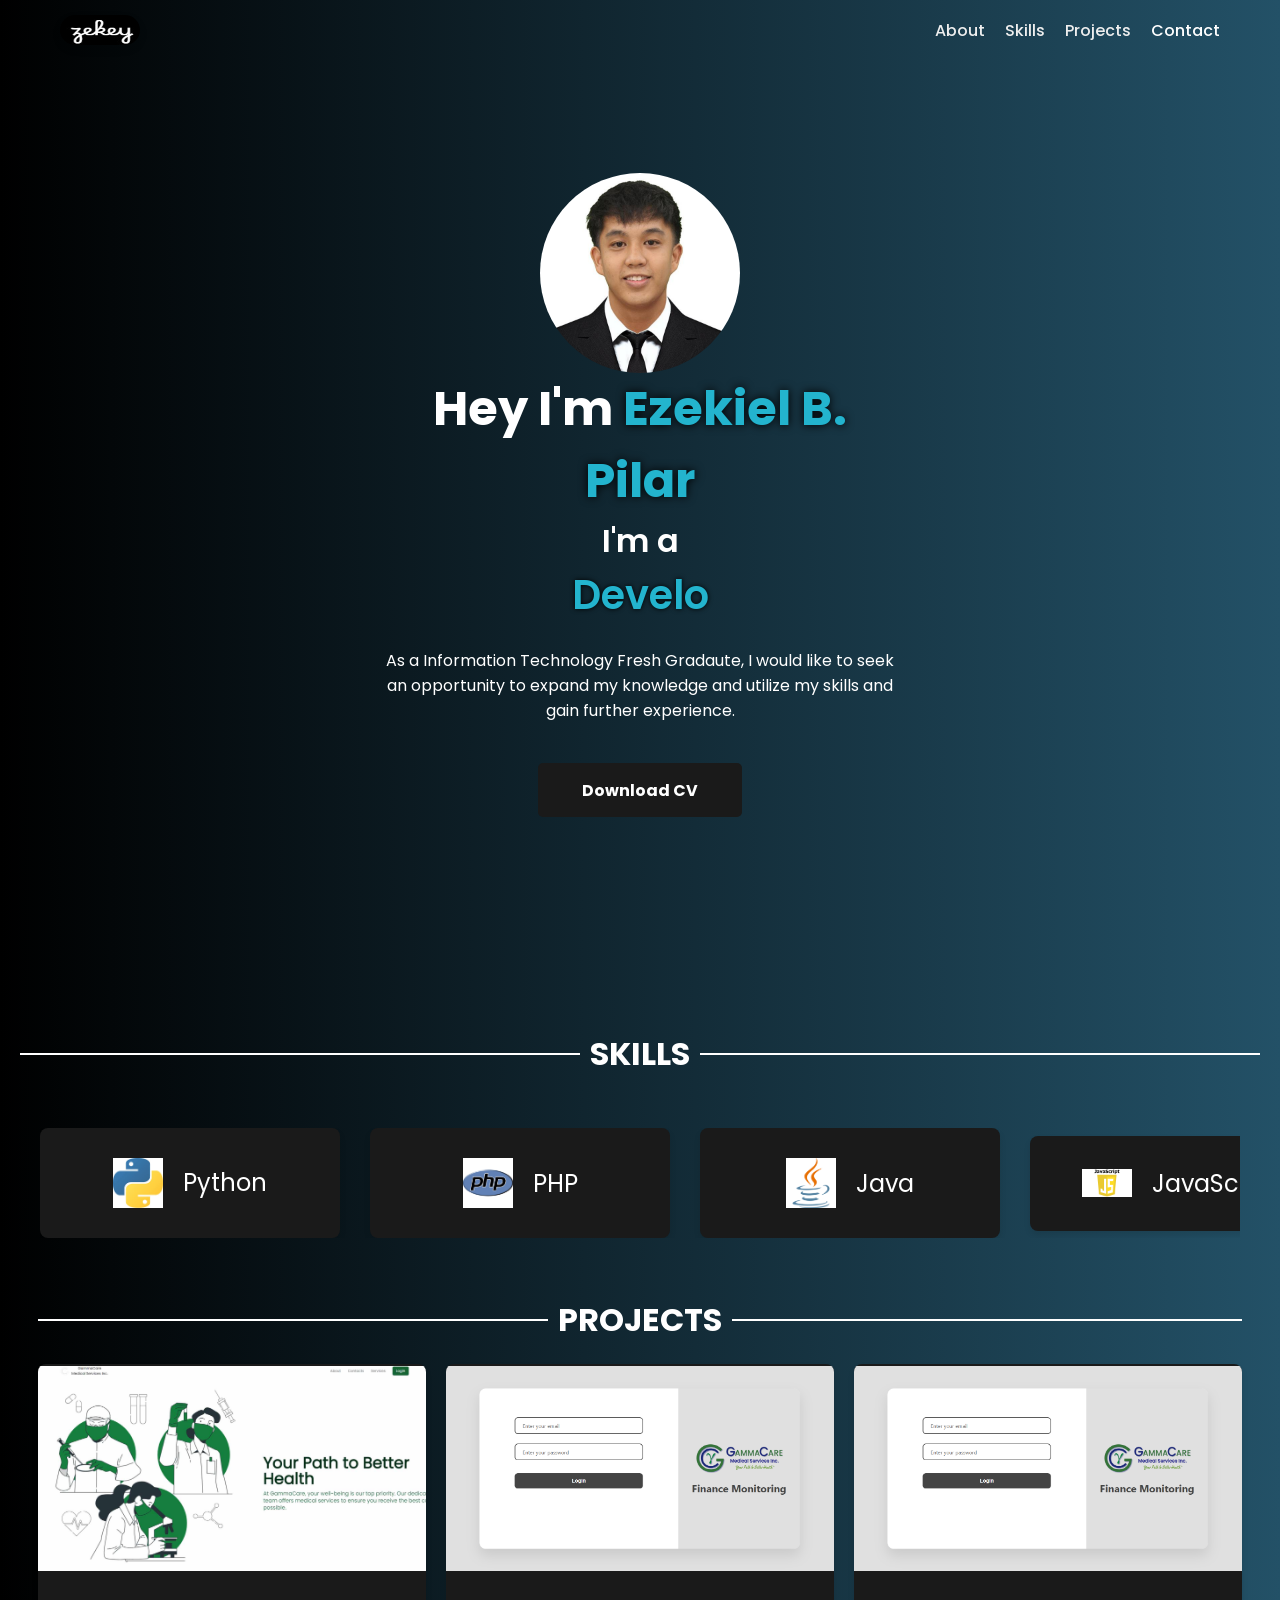
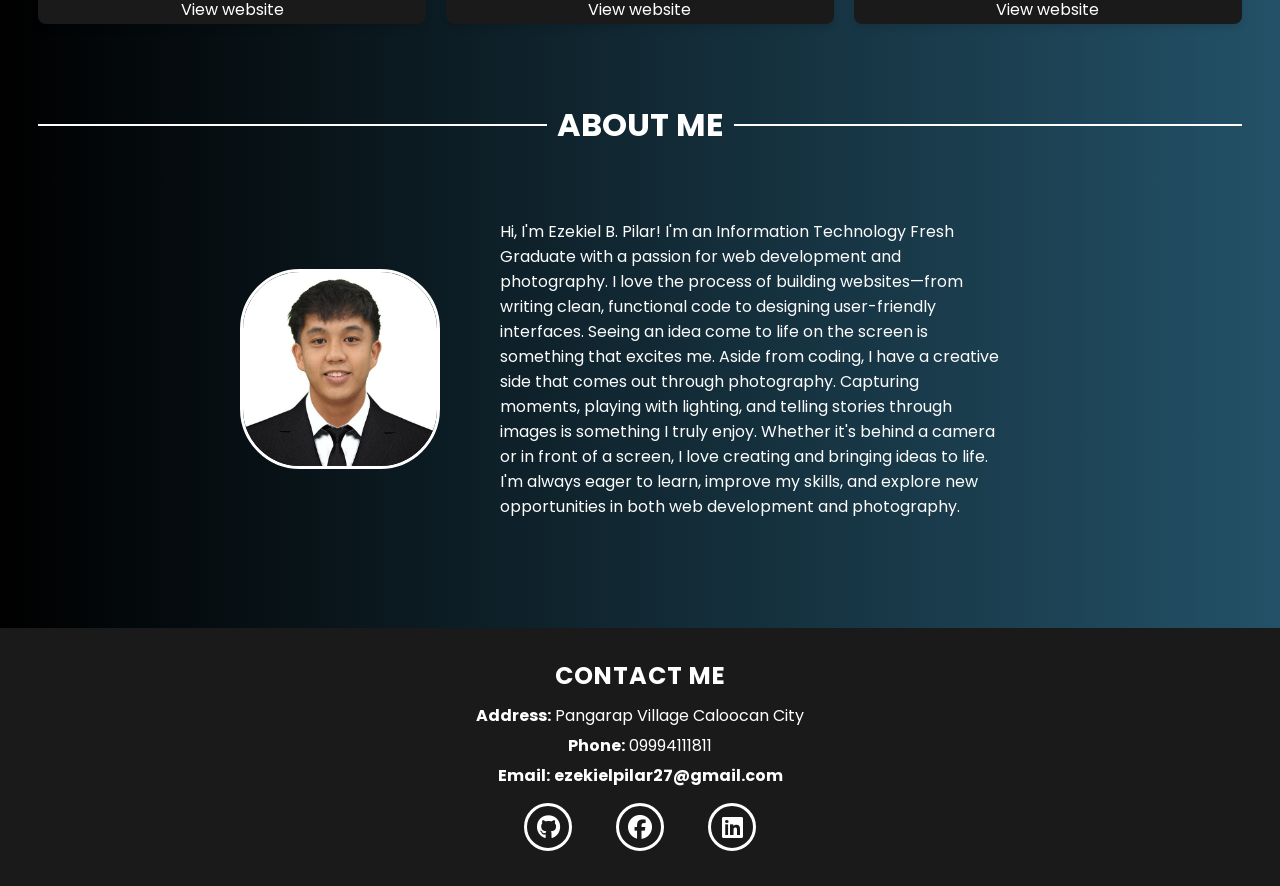
<file: index.html>
<!DOCTYPE html>
<html lang="en">
<head>
    <meta charset="UTF-8">
    <meta name="viewport" content="width=device-width, initial-scale=1.0">
    <link rel="stylesheet" href="https://cdnjs.cloudflare.com/ajax/libs/font-awesome/6.7.1/css/all.min.css">
    <title>My Portfolio</title>
    <link rel="stylesheet" href="LandingPage.css">
    <link rel="stylesheet" href="https://unpkg.com/aos@next/dist/aos.css" />
    
</head>
<body>
    <nav>
        <div class="nav-container">
            <div class="logo" >
                <span><img src="images/zekey.jpg" class="zekey-logo" alt=""></span>
            </div>
            <div class="links">
                <div class="link" ><a href="#about">About</a></div>
                <div class="link" ><a href="#skills">Skills</a></div>
                <div class="link" ><a href="#projects">Projects</a></div>
                <div class="link contact-btn"><a href="#footer">Contact</a></div>
            </div>
            <i class="fa-solid fa-bars hamburg" onclick="toggleMenu()"></i>
        </div>
        <div class="dropdown">
            <a href="#home" onclick="toggleMenu()">Home</a>
            <a href="#about" onclick="toggleMenu()">About</a>
            <a href="#skills" onclick="toggleMenu()">Skills</a>
            <a href="#projects" onclick="toggleMenu()">Projects</a>
            <a href="#footer" onclick="toggleMenu()">Contact</a>
        </div>
    </nav>

    <section id="home">
        <div class="main-container">
            <div class="image" >
                <img src="images/profile.jpg" alt="">
            </div>
            <div class="content">
                <h1 data-aos="fade-left" >Hey I'm <span>Ezekiel B. Pilar</span></h1>
                <div class="typewriter"  data-aos-delay="900">
                    I'm a <span class="typing-text"></span>
                </div>                
                <p d>As a Information Technology Fresh Gradaute, I would like to seek an opportunity to expand my knowledge and utilize my skills and gain further experience.</p>
                <div class="btn">
                    <a href="files/EZEKIEL_PILAR_RESUME.pdf" download>
                        <button>Download CV</button>
                    </a>
                </div>
                
            </div>
        </div>
    </section>

    <section id="skills">
        <h2>
            <span class="line"></span>
            SKILLS
            <span class="line"></span>
        </h2>
        <div class="carousel-container">
            <div class="skills-carousel">
                <div class="skill-box">
                    <img src="images/pythonLogo.jpg" alt="">
                    <p>Python</p>
                </div>
                <div class="skill-box">
                    <img src="images/phpLogo.png" alt="">
                    <p>PHP</p>
                </div>
                <div class="skill-box">
                    <img src="images/JavaLogo.png" alt="">
                    <p>Java</p>
                </div>
                <div class="skill-box">
                    <img src="images/JavaScript-logo.png" alt="">
                    <p>JavaScript</p>
                </div>
                <div class="skill-box">
                    <img src="images/SQLLogo.png" alt="">
                    <p>SQL</p>
                </div>
                <!-- Duplicate skills for infinite loop -->
                <div class="skill-box">
                    <img src="images/pythonLogo.jpg" alt="">
                    <p>Python</p>
                </div>
                <div class="skill-box">
                    <img src="images/phpLogo.png" alt="">
                    <p>PHP</p>
                </div>
                <div class="skill-box">
                    <img src="images/JavaLogo.png" alt="">
                    <p>Java</p>
                </div>
                <div class="skill-box">
                    <img src="images/JavaScript-logo.png" alt="">
                    <p>JavaScript</p>
                </div>
                <div class="skill-box">
                    <img src="images/SQLLogo.png" alt="">
                    <p>SQL</p>
                </div>
            </div>
        </div>
    </section>

   <!-- Fix for your projects section -->
<section id="projects">
    <h2>
        <span class="line"></span>
        PROJECTS
        <span class="line"></span>
    </h2>
    
    <div class="projects-grid">
        <div class="project-box">
            <img src="images/Project1.jpg" alt="HRIS Project">
        <a href="https://zekeyy.github.io/Finance-Monitoring/" target="_blank">View website</a>
        </div>
        <div class="project-box">
            <img src="images/Project2.png" alt="Finance Monitoring Project">
            
            <a href="https://zekeyy.github.io/Finance-Monitoring/" target="_blank">View website</a>
        </div>
            <div class="project-box">
            <img src="images/Project2.png" alt="Finance Monitoring Project">
            
            <a href="https://zekeyy.github.io/Finance-Monitoring/" target="_blank">View website</a>
        </div>
    </div>
</section>
    
    
    <section id="about">
        <h2>
            <span class="line"></span>
            ABOUT ME
            <span class="line"></span>
        </h2>
        <div class="about-container">
            
            <img src="images/profile.jpg" alt="Owner's Photo">
            <div class="about-info">
                <p>Hi, I'm Ezekiel B. Pilar! I'm an Information Technology Fresh Graduate with a passion for web development and photography. I love the process of building websites—from writing clean, functional code to designing user-friendly interfaces. Seeing an idea come to life on the screen is something that excites me.

                    Aside from coding, I have a creative side that comes out through photography. Capturing moments, playing with lighting, and telling stories through images is something I truly enjoy. Whether it's behind a camera or in front of a screen, I love creating and bringing ideas to life.
                    
                    I'm always eager to learn, improve my skills, and explore new opportunities in both web development and photography.</p>
                
            </div>
        </div>
    </section>
    
    
    
    <footer id="footer">
        <div class="footer-container">
            <h2>Contact me</h2>
            <p><strong>Address:</strong> Pangarap Village Caloocan City</p>
            <p><strong>Phone:</strong> 09994111811</p>
            <p><strong>Email:</strong> <a href="#">ezekielpilar27@gmail.com</a></p>
            <div class="content">
                <div class="social-links" >
                    <a href="https://github.com/Zekeyy" target="_blank"><i class="fa-brands fa-github" ></i></a>
                    <a href="https://www.facebook.com/ezekiel.pilar.1/" target="_blank"><i class="fa-brands fa-facebook"></i></a>
                    <a href="https://www.linkedin.com/in/ezekiel-pilar-6880062ba/"target="_blank"><i class="fa-brands fa-linkedin"></i></a>
                   
                </div>
            </div>
        </div>
    </footer>
    
    
    <button class="return-home-btn">&#8593;</button>
    
    <!-- External JavaScript files -->
    <script src="https://unpkg.com/aos@next/dist/aos.js"></script>
    <script src="LandingPage.js"></script>
</body>
</html>
</file>
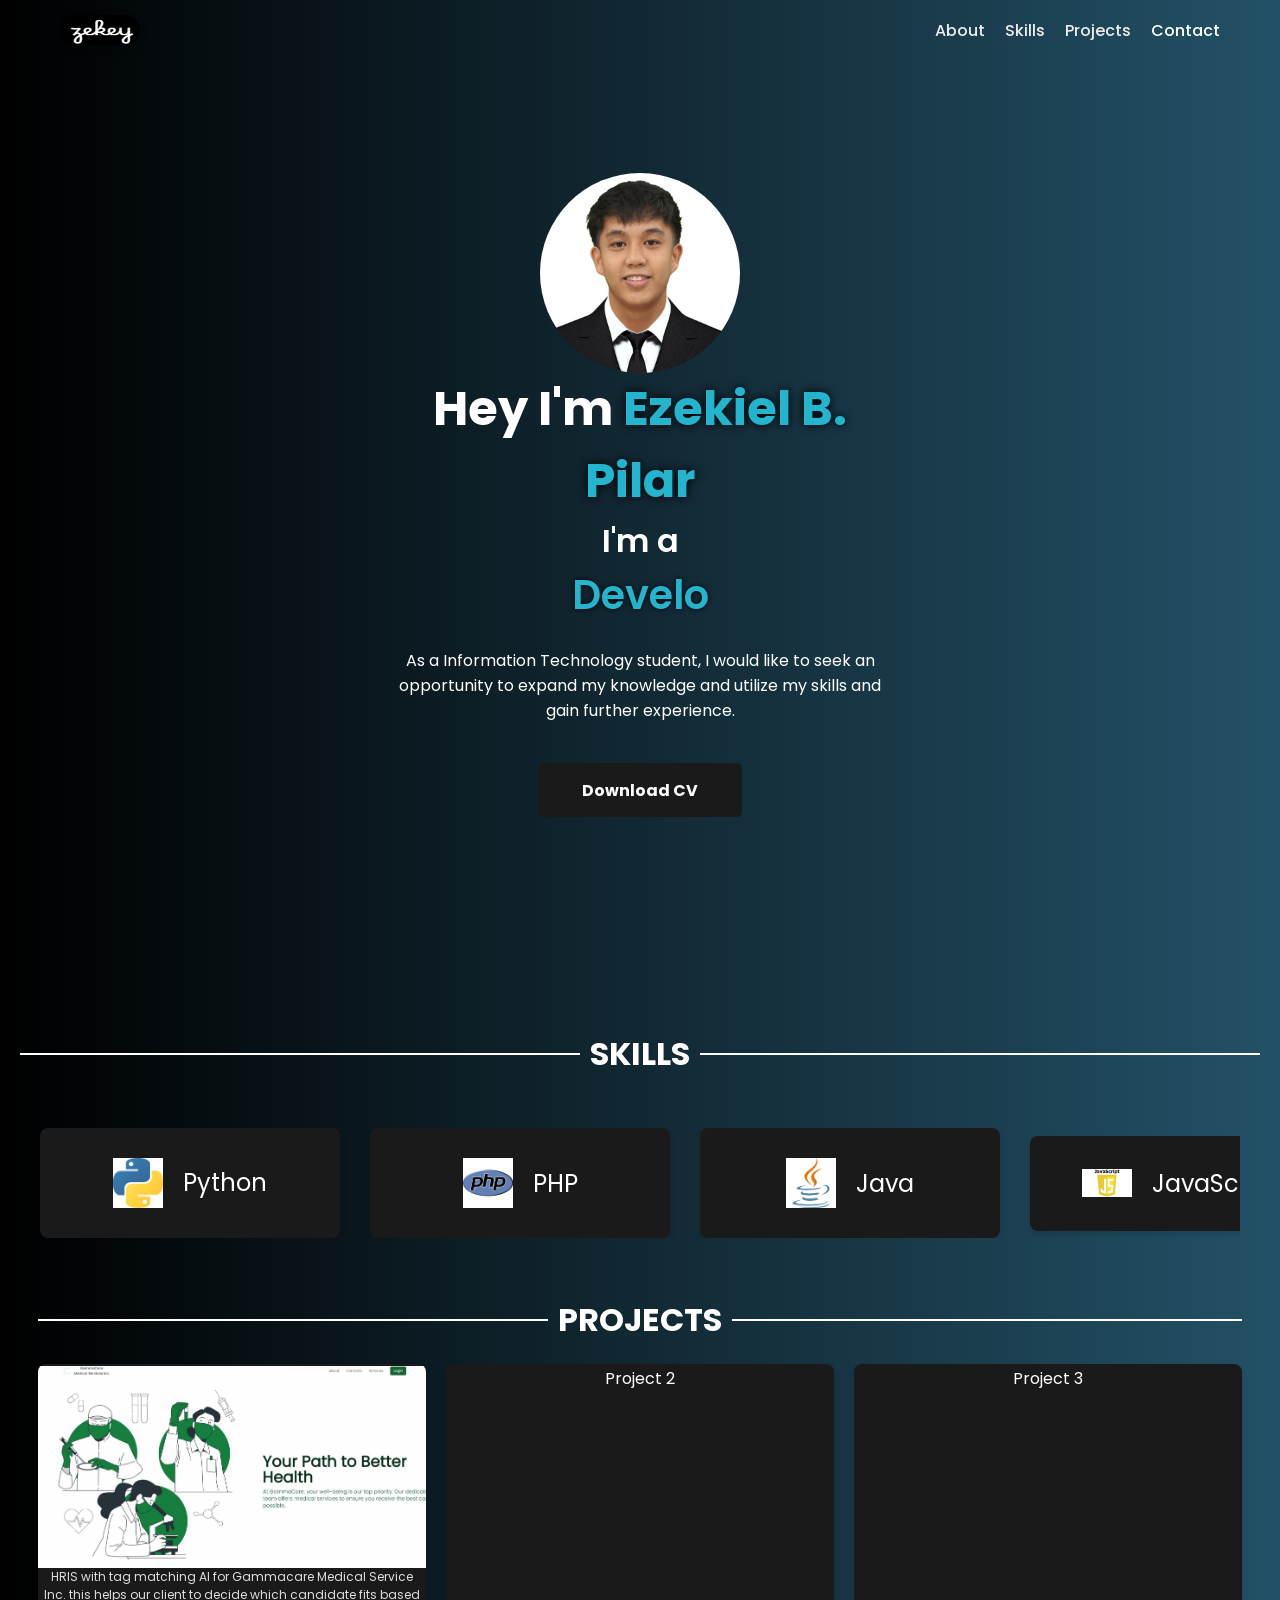
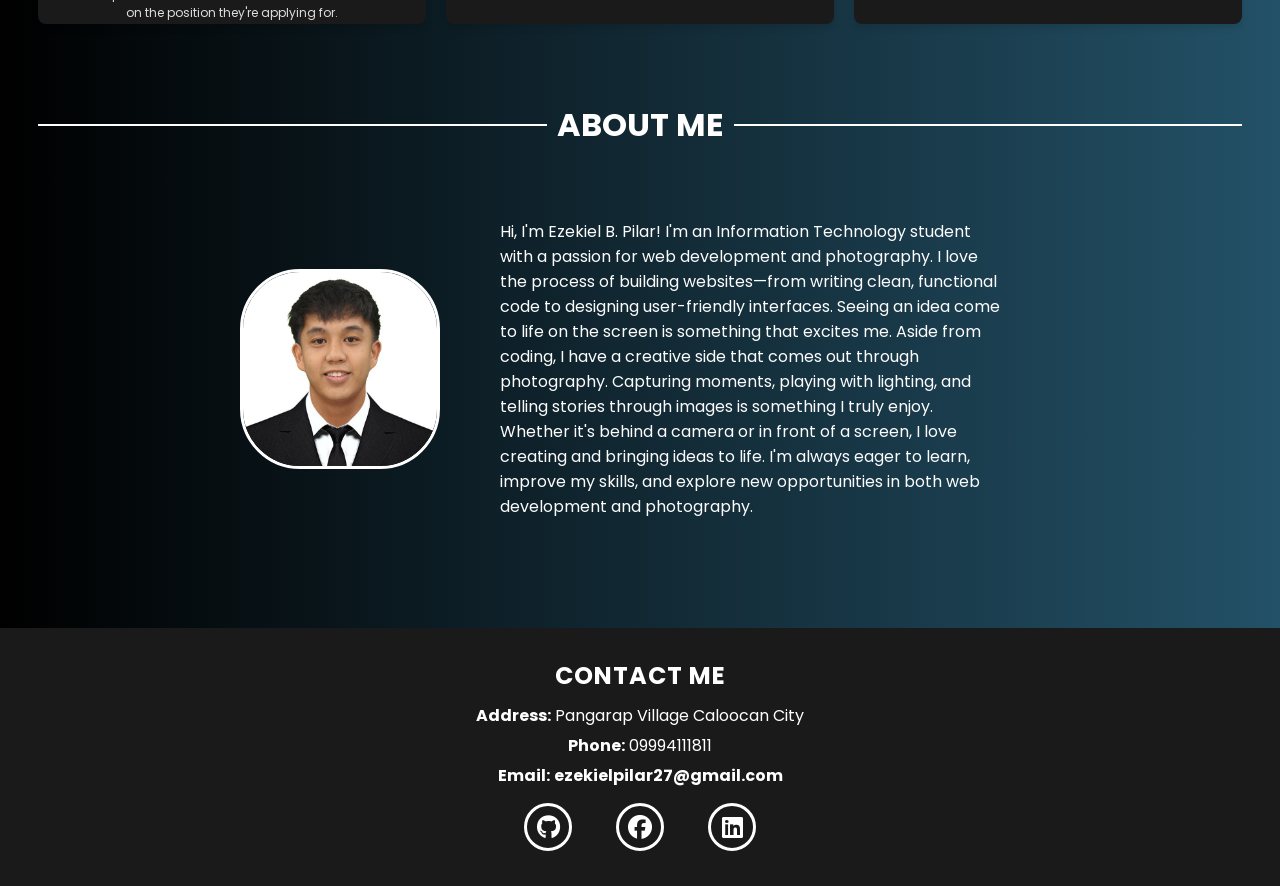
<file: LandingPage.html>
<!DOCTYPE html>
<html lang="en">
<head>
    <meta charset="UTF-8">
    <meta name="viewport" content="width=device-width, initial-scale=1.0">
    <link rel="stylesheet" href="https://cdnjs.cloudflare.com/ajax/libs/font-awesome/6.7.1/css/all.min.css">
    <title>My Portfolio</title>
    <link rel="stylesheet" href="LandingPage.css">
    <link rel="stylesheet" href="https://unpkg.com/aos@next/dist/aos.css" />
    
</head>
<body>
    <nav>
        <div class="nav-container">
            <div class="logo" >
                <span><img src="images/zekey.jpg" class="zekey-logo" alt=""></span>
            </div>
            <div class="links">
                <div class="link" ><a href="#about">About</a></div>
                <div class="link" ><a href="#skills">Skills</a></div>
                <div class="link" ><a href="#projects">Projects</a></div>
                <div class="link contact-btn"><a href="#footer">Contact</a></div>
            </div>
            <i class="fa-solid fa-bars hamburg" onclick="toggleMenu()"></i>
        </div>
        <div class="dropdown">
            <a href="#home" onclick="toggleMenu()">Home</a>
            <a href="#about" onclick="toggleMenu()">About</a>
            <a href="#skills" onclick="toggleMenu()">Skills</a>
            <a href="#projects" onclick="toggleMenu()">Projects</a>
            <a href="#footer" onclick="toggleMenu()">Contact</a>
        </div>
    </nav>

    <section id="home">
        <div class="main-container">
            <div class="image" >
                <img src="images/profile.jpg" alt="">
            </div>
            <div class="content">
                <h1 data-aos="fade-left" >Hey I'm <span>Ezekiel B. Pilar</span></h1>
                <div class="typewriter"  data-aos-delay="900">
                    I'm a <span class="typing-text"></span>
                </div>                
                <p d>As a Information Technology student, I would like to seek an opportunity to expand my knowledge and utilize my skills and gain further experience.</p>
                <div class="btn">
                    <a href="files/RESUME FOR IT INTERNSHIP.pdf" download>
                        <button>Download CV</button>
                    </a>
                </div>
                
            </div>
        </div>
    </section>

    <section id="skills">
        <h2>
            <span class="line"></span>
            SKILLS
            <span class="line"></span>
        </h2>
        <div class="carousel-container">
            <div class="skills-carousel">
                <div class="skill-box">
                    <img src="images/pythonLogo.jpg" alt="">
                    <p>Python</p>
                </div>
                <div class="skill-box">
                    <img src="images/phpLogo.png" alt="">
                    <p>PHP</p>
                </div>
                <div class="skill-box">
                    <img src="images/JavaLogo.png" alt="">
                    <p>Java</p>
                </div>
                <div class="skill-box">
                    <img src="images/JavaScript-logo.png" alt="">
                    <p>JavaScript</p>
                </div>
                <div class="skill-box">
                    <img src="images/SQLLogo.png" alt="">
                    <p>SQL</p>
                </div>
                <!-- Duplicate skills for infinite loop -->
                <div class="skill-box">
                    <img src="images/pythonLogo.jpg" alt="">
                    <p>Python</p>
                </div>
                <div class="skill-box">
                    <img src="images/phpLogo.png" alt="">
                    <p>PHP</p>
                </div>
                <div class="skill-box">
                    <img src="images/JavaLogo.png" alt="">
                    <p>Java</p>
                </div>
                <div class="skill-box">
                    <img src="images/JavaScript-logo.png" alt="">
                    <p>JavaScript</p>
                </div>
                <div class="skill-box">
                    <img src="images/SQLLogo.png" alt="">
                    <p>SQL</p>
                </div>
            </div>
        </div>
    </section>

    <section id="projects">
        <h2>
            <span class="line"></span>
            PROJECTS
            <span class="line"></span>
        </h2>
        
        <div class="projects-grid">
            <div class="project-box"> <img src="images/Project1.jpg" alt="">
            <p>HRIS with tag matching AI for Gammacare Medical Service Inc.
                this helps our client to decide which candidate fits based on the position they're applying for.
            </p></div>
            <div class="project-box">Project 2</div>
            <div class="project-box">Project 3</div>
        </div>
    </section>
    
    
    <section id="about">
        <h2>
            <span class="line"></span>
            ABOUT ME
            <span class="line"></span>
        </h2>
        <div class="about-container">
            
            <img src="images/profile.jpg" alt="Owner's Photo">
            <div class="about-info">
                <p>Hi, I'm Ezekiel B. Pilar! I'm an Information Technology student with a passion for web development and photography. I love the process of building websites—from writing clean, functional code to designing user-friendly interfaces. Seeing an idea come to life on the screen is something that excites me.

                    Aside from coding, I have a creative side that comes out through photography. Capturing moments, playing with lighting, and telling stories through images is something I truly enjoy. Whether it's behind a camera or in front of a screen, I love creating and bringing ideas to life.
                    
                    I'm always eager to learn, improve my skills, and explore new opportunities in both web development and photography.</p>
                
            </div>
        </div>
    </section>
    
    
    
    <footer id="footer">
        <div class="footer-container">
            <h2>Contact me</h2>
            <p><strong>Address:</strong> Pangarap Village Caloocan City</p>
            <p><strong>Phone:</strong> 09994111811</p>
            <p><strong>Email:</strong> <a href="#">ezekielpilar27@gmail.com</a></p>
            <div class="content">
                <div class="social-links" >
                    <a href="https://github.com/Zekeyy" target="_blank"><i class="fa-brands fa-github" ></i></a>
                    <a href="https://www.facebook.com/ezekiel.pilar.1/" target="_blank"><i class="fa-brands fa-facebook"></i></a>
                    <a href="https://www.linkedin.com/in/ezekiel-pilar-6880062ba/"target="_blank"><i class="fa-brands fa-linkedin"></i></a>
                   
                </div>
            </div>
        </div>
    </footer>
    
    
    <button class="return-home-btn">&#8593;</button>
    
    <!-- External JavaScript files -->
    <script src="https://unpkg.com/aos@next/dist/aos.js"></script>
    <script src="LandingPage.js"></script>
</body>
</html>
</file>
<file: LandingPage.css>
@import url('https://fonts.googleapis.com/css2?family=Poppins:wght@100;200;300;400;500;600&display=swap');

*{
    padding: 0;
    margin: 0;
    font-family: 'Poppins', sans-serif;
    box-sizing: border-box;
}

html {
    overflow-x: hidden; /* Keep horizontal scrolling disabled */
    scroll-behavior: smooth; /* Enables smooth scrolling */
}

body {
    width: 100%;
    min-height: 100vh; /* Ensure body covers the full viewport */
    background: rgb(0,0,0);
background: linear-gradient(90deg, rgba(0,0,0,1) 0%, rgba(35,81,103,1) 100%);
    overflow-x: hidden; /* Prevent horizontal scrolling */
}

nav {
    width: 100%;
    height: 10vh;
    position: fixed;
    top: 0;
    left: 0;
    background-color: rgba(255, 255, 255, 0); /* Transparent at first */
    transition: background-color 0.4s ease, box-shadow 0.4s ease;
    z-index: 1000;
    padding: 15px 0;
    animation: fadeIn 1s ease-in-out;
}

nav.scrolled {
    background-color: transparent; /* Make the navbar visible after scrolling */
   
}

/* New class for hiding navbar */
nav.hide-nav {
    top: -100px; /* Hide navbar when about section is reached */
    transition: top 0.4s ease-in-out;
}
a{
cursor: pointer;
color: white;
text-decoration: none;
}
a:hover{
color: rgba(35,81,103,1);
}
.return-home-btn {
    position: fixed;
    bottom: 20px;
    right: 20px;
    margin: 10px;
   padding: 10px 20px;
   text-align: center;
   text-transform: uppercase;
   transition: 0.5s;
   background-size: 200% auto;
   color: white;            
   box-shadow: 0 0 20px#5291ad;
   border-radius: 10px;
   cursor: pointer;
    background-color: #235167;
    color: rgb(255, 255, 255);
    border: none;
    border-radius: 50%;
    display: none;
    z-index: 999;
}

.return-home-btn {background-image: linear-gradient(to right, #283048 0%, #859398  51%, #283048  100%)}


 .return-home-btn:hover {
   background-position: right center; /* change the direction of the change here */
   color: #fff;
   text-decoration: none;
 }

.return-home-btn.show {
    display: block; /* Show button when the about section is reached */
}

 



#home {
    padding-top: 10vh; /* Prevents home section from being hidden under navbar */
}


.nav-container {
    display: flex;
    justify-content: space-between;
    align-items: center;
    max-width: 1200px;
    margin: auto;
    padding: 0 20px;
}

.logo {
    font-size: 24px;
    font-weight: bold;
    cursor: pointer;
}

.logo span{
    color: rgb(226, 226, 226);
    text-shadow: 0 0 10px rgb(0, 0, 0);
}
.hamburg {
    display: none;
    font-size: 24px;
    cursor: pointer;
    transition: transform 0.3s ease;
}
 .cancel{
    cursor: pointer;
    position: absolute;
    right: 15px;
    top: 10px;
    color: black;
    font-size: 2rem;
    display: none;
}

.links {
    display: flex;
    gap: 20px;
}

.link a {
    text-decoration: none;
    color: #EEEEEE;
    font-weight: 500;
    transition: color 0.3s ease;
}

.link a:hover {
    color: #C73659;
}

.nav-container .links a::before{
    position: absolute;
    content: "";
    bottom: -3px;
    left: 0;
    width: 0%;
    height: 3px;
   
    transition: 0.2s linear;
}

.nav-container .links a:hover::before{
    width: 100%;
}

.nav-container .contact-btn{
    background-color: transparent;
    border-radius: 20px;
    transition: 0.2s linear;
}

.nav-container .contact-btn a{
    color: rgb(255, 255, 255);
    transition: 0.3s linear;
}

.nav-container .contact-btn:hover, .nav-container .contact-btn:hover a{
   
    color: white;
    cursor: pointer;
}

.nav-container .links a:hover{
    color: rgb(37, 87, 116);
    text-shadow: 0 0 10px #1a1a1a;
}
.dropdown {
    display: none;
    position: absolute;
    top: 60px;
    right: 20px;
    width: 200px;
    border-radius: 8px;
    box-shadow: 0 4px 8px rgba(0, 0, 0, 0.1);
    padding: 10px;
    opacity: 0;
    transform: translateY(-10px);
    transition: opacity 0.3s ease, transform 0.3s ease;
}

.dropdown a {
    display: block;
    padding: 10px;
    text-decoration: none;
    color: black;
 
}

.dropdown a:hover {
    background:  rgb(109,67, 0);
    
}

/* Show dropdown */
.dropdown.show {
    display: block;
    opacity: 1;
    transform: translateY(0);
}

.dropdown .links a:hover{
    background-color: rgb(109,67, 0);
}

section {
     /*min-height: 100vh; Ensures each section takes up full screen height */
    padding: 50px 0; /* Adds some space */
}

.main-container {
    width: 100%;
    height: 100vh; /* Full screen height */
    display: flex;
    justify-content: center; /* Center horizontally */
    align-items: center; /* Center vertically */
    flex-direction: column; /* Stack items vertically if needed */
    text-align: center;
}

.main-container .image {
    display: flex;
    justify-content: center; /* Center horizontally */
    align-items: center; /* Center vertically */
    width: 100%;
}

.main-container .image img {
    width: 200px; /* Adjust the size as needed */
    height: 200px;
    border-radius: 50%;
    object-fit: cover; /* Ensures the image fills the circle */
}


.main-container .content{
    color: rgb(255, 255, 255);
    width: 40%;
    min-height: 100px;
}

.content h1{
    font-size: clamp(1rem, 2rem + 5vw, 3rem);
    

}

.content h1 span{
    color: #23b4ce;
    text-shadow: 0 0 10px rgb(0, 0, 0);
}

.typewriter {
    font-weight: 600;
    font-size: clamp(1rem, 1rem + 5vw, 2rem);
    color: rgb(255, 255, 255);
}

.typing-text {
    display: inline-block;
    white-space: nowrap;
    overflow: hidden;
    font-size: 2.5rem;
    color: #23b4ce;
    text-shadow: 0 0 5px rgb(0, 0, 0);
    animation: typing 2s steps(9, end) forwards, blink 0.6s infinite;
    width: fit-content; /* Make the width fit the content */
}

/* Typing animation */
@keyframes typing {
    from {
        width: 0;
    }
    to {
        width: 100%;
    }
}

/* Blinking cursor animation */
@keyframes blink {
    50% {
        border-color: transparent;
    }
}
/* Grid for Projects Section */
#projects {
    padding: 2.4rem;
    text-align: center;
    color: #ffffff;
}

.projects-grid {
    display: grid;
    grid-template-columns: repeat(3, 1fr); /* 3 columns */
    gap: 20px; /* Space between grid items */
    margin-top: 20px;
}
.project-box {
    background-color:  #1a1a1a;
    padding: 2px;
    border-radius: 8px;
    box-shadow: 0 4px 6px rgba(0, 0, 0, 0.1);
    text-align: center;
    display: flex;
    flex-direction: column;
    align-items: center;
    justify-content: space-between;
    height: 260px;
    overflow: hidden;
    transition: transform 0.3s ease-in-out; /* Smooth transition */
}

.project-box:hover {
    transform: scale(1.05); /* Zooms in the whole box slightly */
}

.project-box img {  
    width: 400px;
    height: 80%; /* Make the image take half the box */
    object-fit: cover; /* Ensure it fills the area properly */
    border-radius: 6px;
}

.project-box p {
    margin-top: auto; /* Pushes the text to the bottom */
    color: rgb(223, 221, 221);
    font-size: 12px;
}



h2 {
    display: flex;
    align-items: center;
    justify-content: center;
    gap: 10px; /* Adjust spacing */
    font-size: 2rem;
}

.line {
    flex-grow: 1;
    height: 2px;
    background-color: rgb(255, 255, 255); /* Adjust color */
}


/* Carousel Styles for Skills Section */
#skills {
    padding: 20px;
    text-align: center;
    color: #ffffff;
    overflow: hidden;
}

.carousel-container {
    position: relative;
    width: 100%;
    max-width: 1200px;
    margin: 50px auto 0;
    overflow: hidden;
}

.skills-carousel {
    display: flex;
    align-items: center;
    animation: scroll-right 20s linear infinite;
    gap: 30px;
}

.skill-box {
    display: flex;
    align-items: center;
    justify-content: center;
    min-width: 300px;
    padding: 30px;
    background-color: #1a1a1a;
    border-radius: 8px;
    box-shadow: 0 4px 6px rgba(0, 0, 0, 0.1);
    text-align: left;
    transition: transform 0.3s ease-in-out;
    flex-shrink: 0;
}

.skill-box:hover {
    transform: scale(1.05);
    animation-play-state: paused;
}

.carousel-container:hover .skills-carousel {
    animation-play-state: paused;
}

.skill-box img {
    width: 50px;
    height: auto;
    margin-right: 20px;
}

.skill-box p {
    font-size: 1.5rem;
    color: #ffffff;
    margin: 0;
}

@keyframes scroll-right {
    0% {
        transform: translateX(-100%);
    }
    100% {
        transform: translateX(0%);
    }
}

/* Responsive adjustments for carousel */
@media (max-width: 768px) {
    .skill-box {
        min-width: 250px;
        padding: 20px;
    }
    
    .skill-box p {
        font-size: 1.2rem;
    }
    
    .skills-carousel {
        animation-duration: 15s;
    }
}

@media (max-width: 480px) {
    .skill-box {
        min-width: 200px;
        padding: 15px;
    }
    
    .skill-box p {
        font-size: 1rem;
    }
    
    .skills-carousel {
        animation-duration: 12s;
    }
}


.zekey-logo {
    width: 80px;
    height: 30px;
    border-radius: 20px;
    background-color: #fff; /* White background to make the logo stand out */
    box-shadow: 0 4px 8px rgba(0, 0, 0, 0.1); /* Soft shadow for depth */
    transition: transform 0.3s ease, box-shadow 0.3s ease; /* Smooth transitions */
    display: flex;
    justify-content: center;
    align-items: center;
    overflow: hidden; /* Ensures the image fits within the rounded corners */
}

.zekey-logo img {
    width: 100%;
    height: 100%;
    object-fit: cover; /* Ensures the image covers the whole container */
    border-radius: 10px; /* Slight border radius to match the container */
}

/* Hover effect */
.zekey-logo:hover {
    transform: scale(1.05); /* Slightly enlarges the logo on hover */
    box-shadow: 0 6px 12px rgba(0, 0, 0, 0.2); /* Darker shadow for hover effect */
}


.content p{
    font-size: clamp(0.4rem, 0.2rem + 9vw, 1rem);
    margin: 10px 0;
}

.social-links i{
    display: inline-flex;
    justify-content: center;
    align-items: center;
    width: 3rem;
    height: 3rem;
    background-color:transparent;
    border: 0.2rem solid rgb(255, 255, 255);
    border-radius: 50%;
    color:rgb(255, 255, 255);
    margin: 5px 10px;
    font-size: 1.5rem;
    transition: 0.2s linear;
}
#home {
    padding-top: 60px; /* Adjust based on navbar height */
}
.social-links i:hover{
    scale: 1.3;
    color: rgb(0, 0, 0);
    background-color: #235167;
    filter: drop-shadow(0 0 10px#235167);
}

.content button{
    width: 40%;
    height: 6vh;
    margin: 30px;
    background-color:  #1a1a1a;
    color: white;
    border: none;
    outline: none;
    font-size: 100%;
    font-weight: 700;
    border-radius: 5px;
    transition: 0.2s linear;
    cursor: pointer;
}


.content button:hover{
 scale: 1.1;
 color: rgb(255, 255, 255);
 border: 2px solid rgb(3, 3, 3);
 background-color: transparent;
 font-weight: 700;
 box-shadow: 0 0 40px rgb(37, 37, 37);
}



@media (max-width:884px) {
    body{
        overflow-y: visible;
    }

    nav .logo{
        position: absolute;
        top: 16px;
        left: 15px;
        font-size: 1.5rem;
    }

    .main-container{
        display: flex;
        flex-direction: column;
    }

    .nav-container .links{
        display: none;
    }

    .hamburg,.cancel{
        display: block;
    }

    .main-container .content{
        width: 80%;
    }

    .social-links i{
        width: 2.5rem;
        height: 2.5rem;
        font-size: 1.5rem;
    }
    .cancel{
        color: white;
    }

    .main-container .image{
        width: 80%;
        margin-bottom: 0px;
    }
}
@keyframes fadeIn {
    from {
        opacity: 0;
        transform: translateY(-20px);
    }
    to {
        opacity: 1;
        transform: translateY(0);
    }
}

/* Responsive Styles */
@media (max-width: 768px) {
    .links {
        display: none;
    }

    .hamburg {
        display: block;
    }
}
/* Elegant Footer Styling */
#footer {
    background: #1a1a1a;
    color: #ffffff;
    text-align: center;
    padding: 30px 20px;
    font-family: Arial, sans-serif;
}

.footer-container {
    max-width: 600px;
    margin: auto;
}

#footer h2 {
    font-size: 24px;
    margin-bottom: 10px;
    text-transform: uppercase;
    letter-spacing: 1px;
    font-weight: bold;
}

#footer p {
    font-size: 16px;
    margin: 5px 0;
}

#footer a {
    color: #ffffff;
    text-decoration: none;
    font-weight: bold;
}

#footer a:hover {
    text-decoration: underline;
}

.social-links {
    margin-top: 10px;
}

.social-links a {
    display: inline-block;
    margin: 0 10px;
    font-size: 18px;
}

/* Elegant About Me Section */
#about {
    padding: 2.4rem;
    text-align: center;
    color: #ffffff;
 
}

.about-container {
    max-width: 800px;
    margin: auto;
    display: flex;
    align-items: center;
    gap: 60px;
    flex-wrap: wrap;
    
}

.about-container img {
    width: 200px;
    height: 200px;
    border-radius: 30%;
    object-fit: cover;
    border: 3px solid #ffffff;
}

.about-info {
    text-align: left;
    max-width: 500px;
}

#about h2 {
    display: flex;
    align-items: center;
    justify-content: center;
    gap: 10px; /* Adjust spacing */
    font-size: 2rem;
    
}

#about p {
    font-size: 16px;
    margin: 70px 0;
    color: #fcfcfc;
}
</file>
